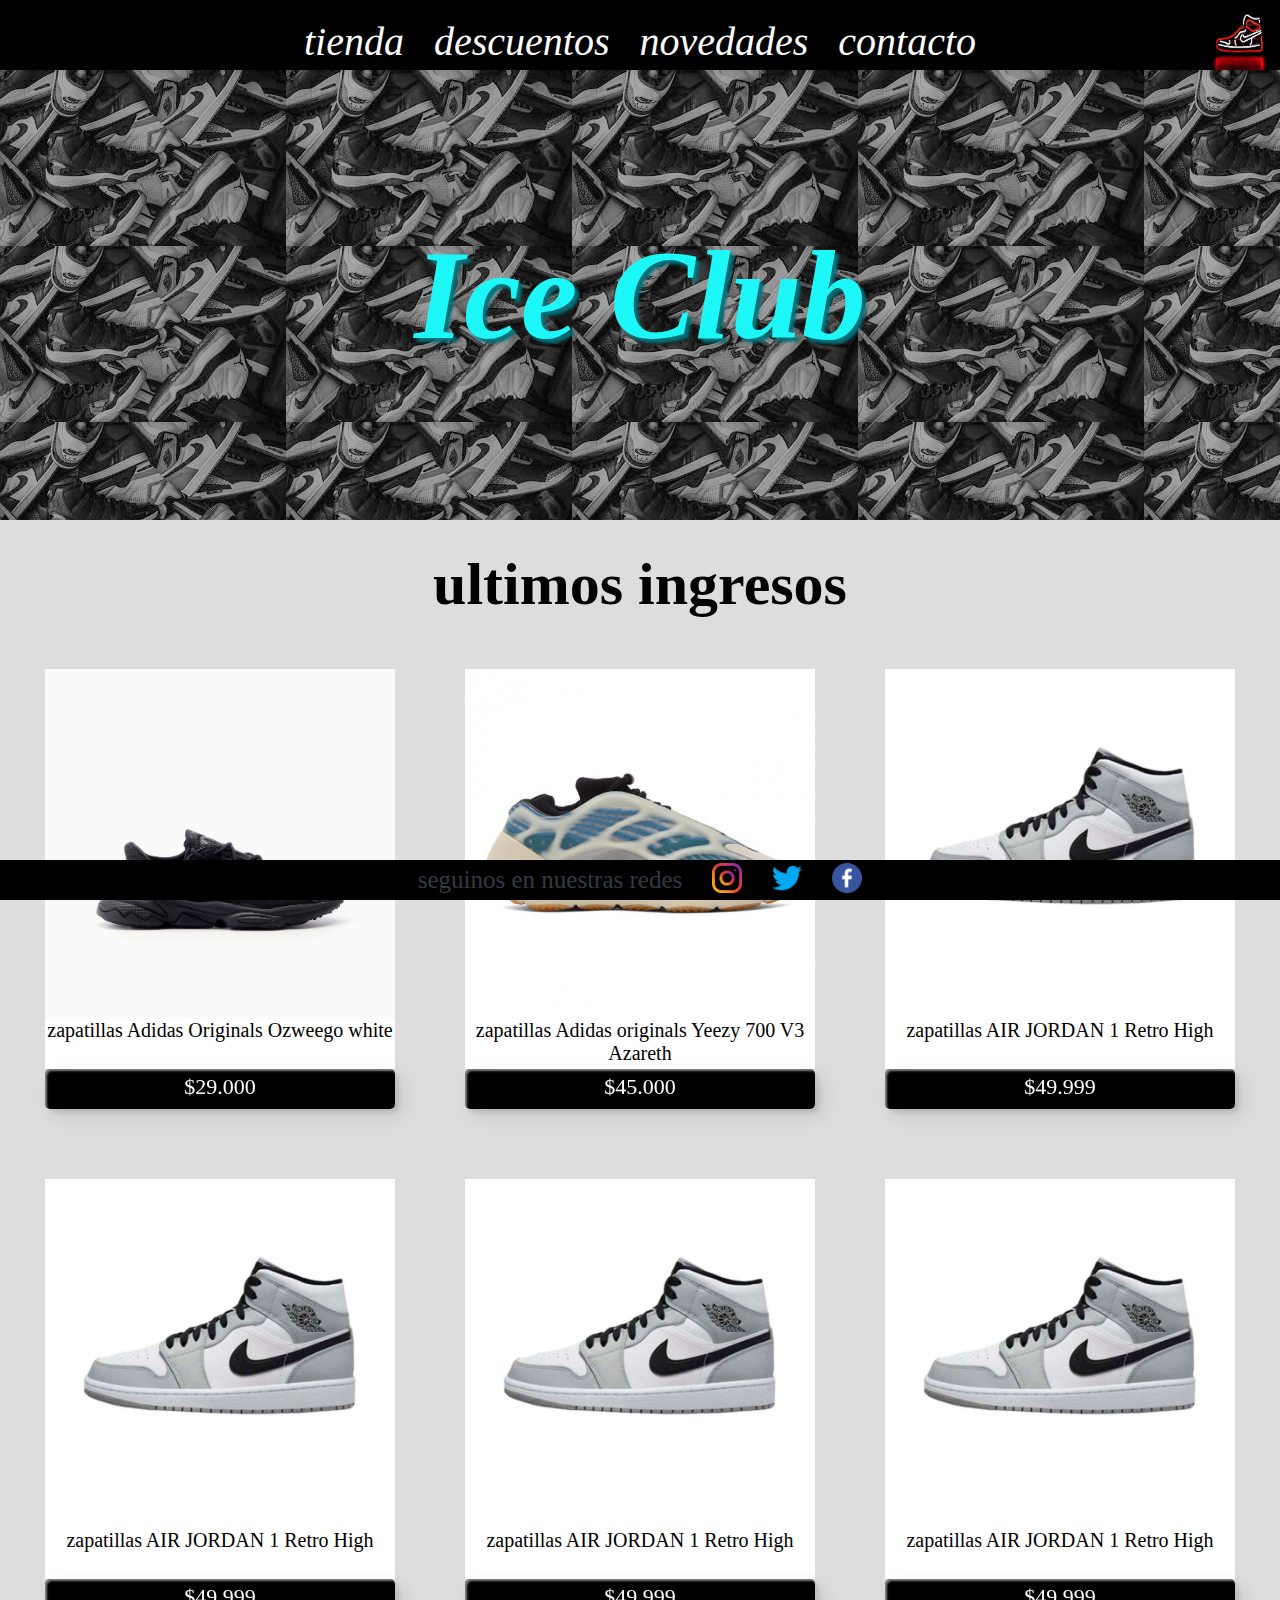
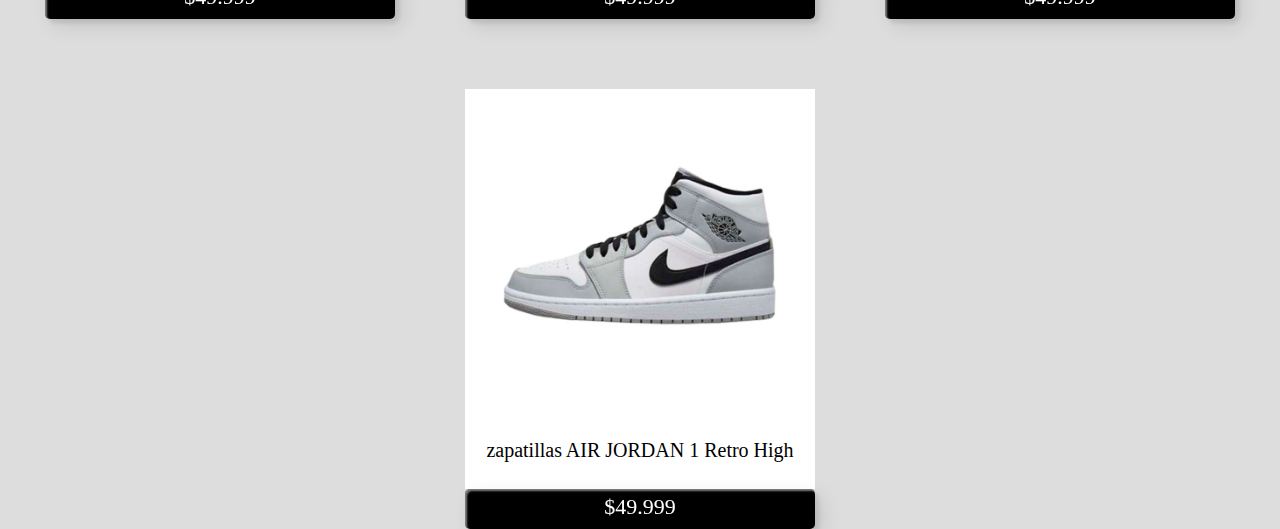
<file: index.html>
<!DOCTYPE html>
<html lang="en">
<head>
    <meta charset="UTF-8">
    <meta http-equiv="X-UA-Compatible" content="IE=edge">
    <meta name="viewport" content="width=device-width, initial-scale=1.0">
    <title>Ice Club | Inicio</title>
    <link rel="stylesheet" href="./css/style.css">
</head>

<body>

    <header>
        <section class="navBar">
            <div>
                <a href="#"><img src="./assets/img/logo-proyecto.png" alt="logo de mi comercio"></a>
            </div>
            <nav>
                <ul class="itemsNavBar">
                    <li>
                        <a href="./pages/tienda.html">tienda</a>
                    </li>
                    <li>
                        <a href="./pages/descuentos.html">descuentos</a>
                    </li>
                    <li>
                        <a href="./pages/novedades.html">novedades</a>
                    </li>
                    <li>
                        <a href="./pages/contacto.html">contacto</a>
                    </li>
                </ul>
            </nav>
        </section>
        <section class="h1">
            <h1>ice club</h1>
        </section>
    </header>

    <main>
        <section class="h2">
            <h2>ultimos ingresos</h2>
        </section>
        <section class="zapatillas">
            <div>
                <a href="#"><img src="./assets/img/ozweego.png" alt="zapatillas ozweego adidas"></a>
                <p class="imgDescription">zapatillas Adidas Originals Ozweego white</p>
                <a class="priceTag" href="#"><p class="imgPrice">$29.000</p></a>
            </div>
            <div>
                <a href="#"><img src="./assets/img/yeezy.png" alt="zapatillas yeezy 700 adidas"></a>
                <p class="imgDescription">zapatillas Adidas originals Yeezy 700 V3 Azareth </p>
                <a class="priceTag" href="#"><p class="imgPrice">$45.000</p></a>
            </div>
            <div>
                <a href="#"><img src="./assets/img/jordan1.jpg" alt="zapatillas jordan 1 nike"></a>
                <p class="imgDescription">zapatillas AIR JORDAN 1 Retro High</p>
                <a class="priceTag" href="#"><p class="imgPrice">$49.999</p></a>
            </div>
            <div>
                <a href="#"><img src="./assets/img/jordan1.jpg" alt="zapatillas jordan 1 nike"></a>
                <p class="imgDescription">zapatillas AIR JORDAN 1 Retro High</p>
                <a class="priceTag" href="#"><p class="imgPrice">$49.999</p></a>
            </div>
            <div>
                <a href="#"><img src="./assets/img/jordan1.jpg" alt="zapatillas jordan 1 nike"></a>
                <p class="imgDescription">zapatillas AIR JORDAN 1 Retro High</p>
                <a class="priceTag" href="#"><p class="imgPrice">$49.999</p></a>
            </div>
            <div>
                <a href="#"><img src="./assets/img/jordan1.jpg" alt="zapatillas jordan 1 nike"></a>
                <p class="imgDescription">zapatillas AIR JORDAN 1 Retro High</p>
                <a class="priceTag" href="#"><p class="imgPrice">$49.999</p></a>
            </div>
            <div>
                <a href="#"><img src="./assets/img/jordan1.jpg" alt="zapatillas jordan 1 nike"></a>
                <p class="imgDescription">zapatillas AIR JORDAN 1 Retro High</p>
                <a class="priceTag" href="#"><p class="imgPrice">$49.999</p></a>
            </div>
        </section>
    </main>

    <footer>
        <div class="footer">
            <p>seguinos en nuestras redes</p>
            <a href="https://www.instagram.com/?__coig_restricted=1" target="_blank"><img src="./assets/img/instagram.png" alt="instagram logo"></a>
            <a href="https://twitter.com/?lang=es" target="_blank"><img src="./assets/img/twitter.png" alt="twitter logo"></a>
            <a href="https://es-la.facebook.com/" target="_blank"><img src="./assets/img/facebook.png" alt="facebook logo"></a>
        </div>
    </footer>

</body>
</html>
</file>
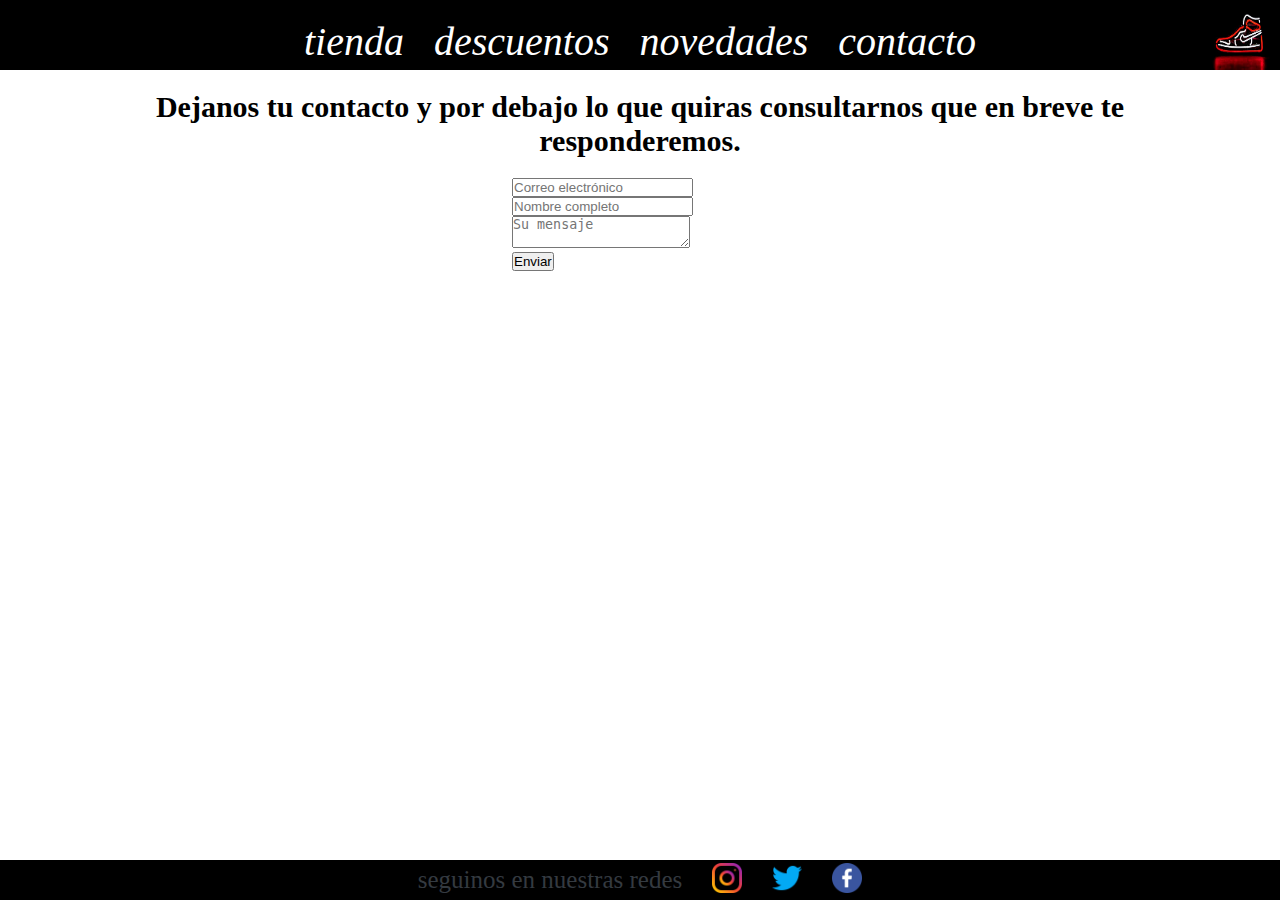
<file: pages/contacto.html>
<!DOCTYPE html>
<html lang="en">
<head>
    <meta charset="UTF-8">
    <meta http-equiv="X-UA-Compatible" content="IE=edge">
    <meta name="viewport" content="width=device-width, initial-scale=1.0">
    <title>Ice Club</title>
    <link rel="stylesheet" href="../css/style.css">
</head>


<body>

    <header>
        <section class="navBar">
            <div>
                <a href="../index.html"><img src="../assets/img/logo-proyecto.png" alt="logo de mi comercio"></a>            </div>
            </div>
            <nav>
                <ul class="itemsNavBar">
                    <li>
                        <a href="tienda.html">tienda</a>
                    </li>
                    <li>
                        <a href="descuentos.html">descuentos</a>
                    </li>
                    <li>
                        <a href="novedades.html">novedades</a>
                    </li>
                    <li>
                        <a href="contacto.html">contacto</a>
                    </li>
                </ul>
            </nav>
        </section>
    </header>

    <main>
        <div class="mainContacto">
            <div class="textoNovedades">
                <h2>Dejanos tu contacto y por debajo lo que quiras consultarnos que en breve te responderemos. </h2>
            </div>
            <form class="mail">
                <div>
                    <input type="email" placeholder="Correo electrónico" required>
                </div>
                <div>
                    <input type="text" placeholder="Nombre completo" required>
                </div>
                <div>
                    <textarea name="asunto" placeholder="Su mensaje" required></textarea>
                </div>
                <div>
                    <input type="submit" value="Enviar">
                </div>
            </form>
        </div>
    </main>

    <footer>
        <div class="footer">
            <p>seguinos en nuestras redes</p>
            <a href="https://www.instagram.com/?__coig_restricted=1" target="_blank"><img src="../assets/img/instagram.png" alt="instagram logo"></a>
            <a href="https://twitter.com/?lang=es" target="_blank"><img src="../assets/img/twitter.png" alt="twitter logo"></a>
            <a href="https://es-la.facebook.com/" target="_blank"><img src="../assets/img/facebook.png" alt="facebook logo"></a>
        </div>
    </footer>

</body>
</html>
</file>
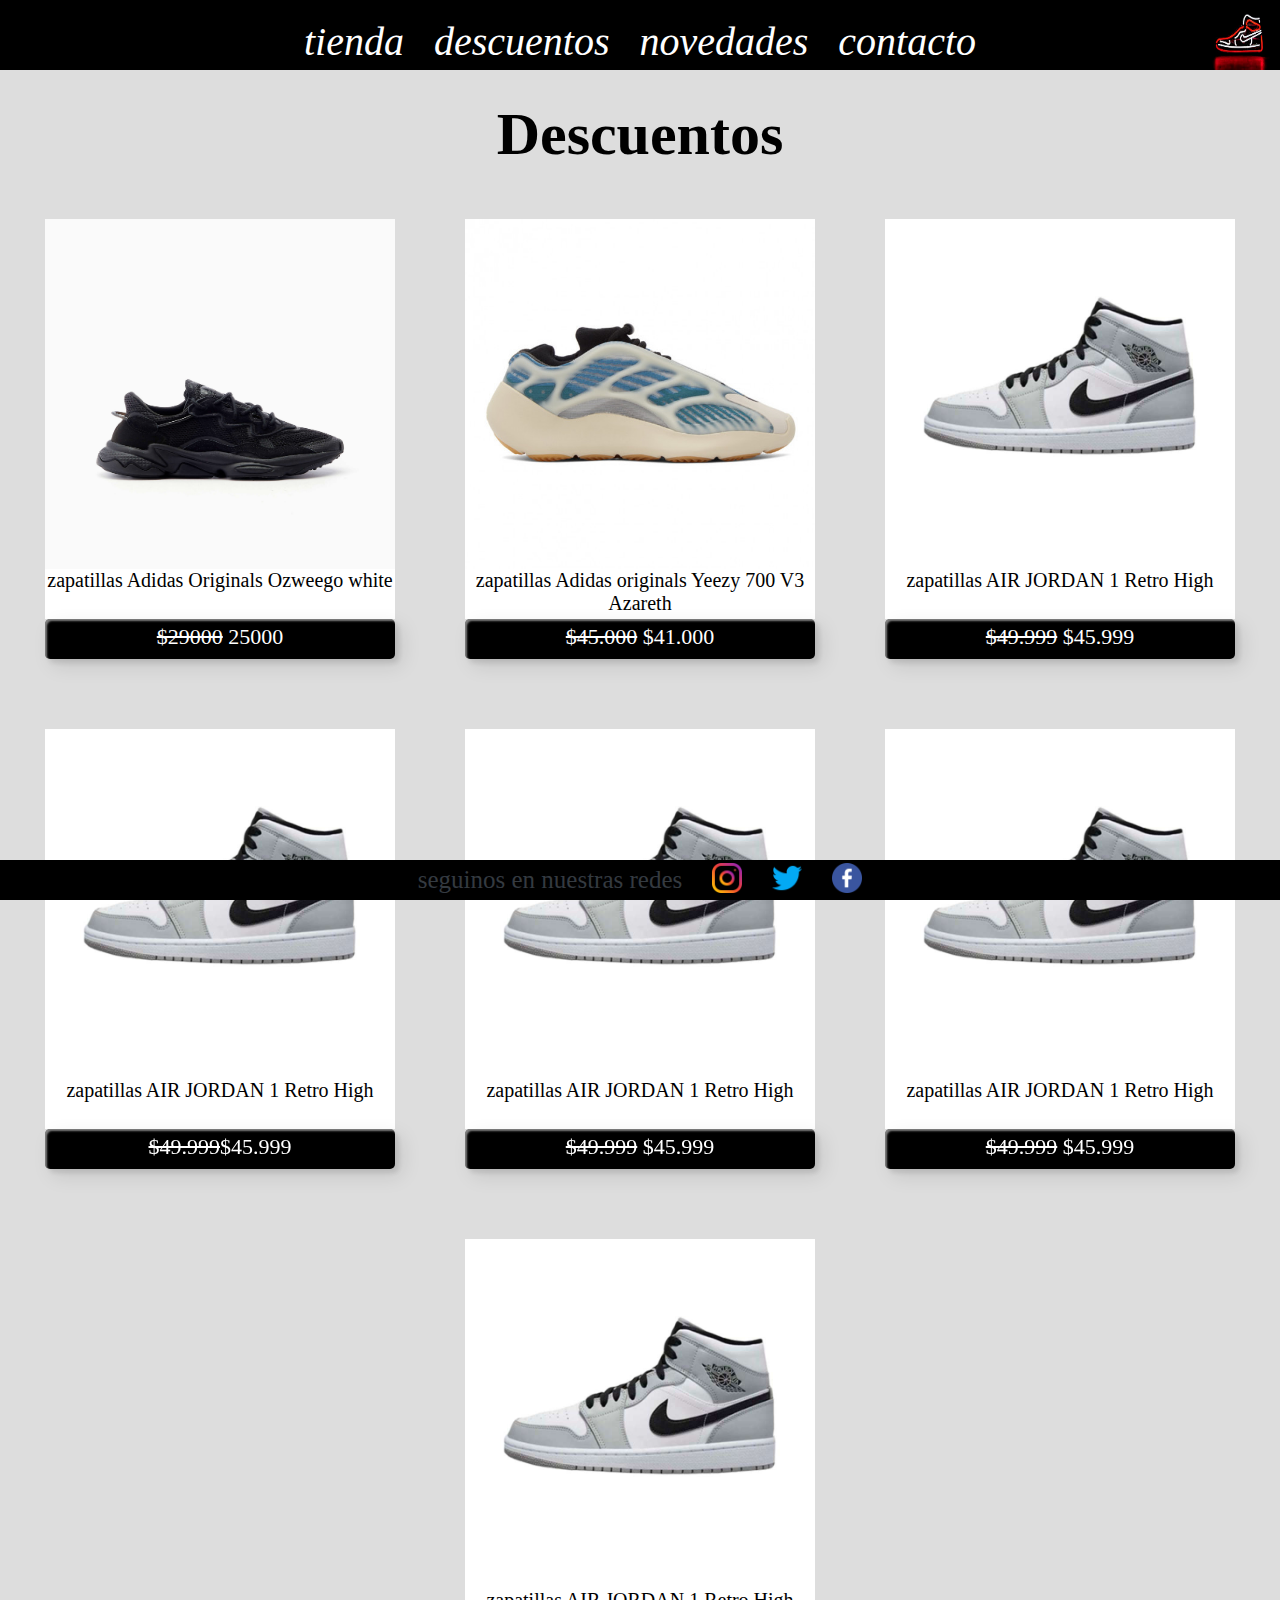
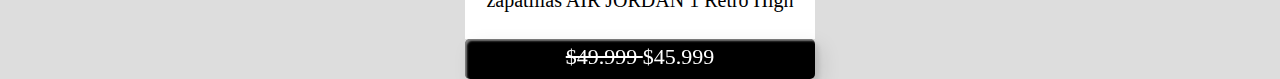
<file: pages/descuentos.html>
<!DOCTYPE html>
<html lang="en">
<head>
    <meta charset="UTF-8">
    <meta http-equiv="X-UA-Compatible" content="IE=edge">
    <meta name="viewport" content="width=device-width, initial-scale=1.0">
    <title>Ice Club</title>
    <link rel="stylesheet" href="../css/style.css">
</head>


<body>

    <header>
        <section class="navBar">
            <div>
                <a href="../index.html"><img src="../assets/img/logo-proyecto.png" alt="logo de mi comercio"></a>            </div>
            </div>
            <nav>
                <ul class="itemsNavBar">
                    <li>
                        <a href="tienda.html">tienda</a>
                    </li>
                    <li>
                        <a href="descuentos.html">descuentos</a>
                    </li>
                    <li>
                        <a href="novedades.html">novedades</a>
                    </li>
                    <li>
                        <a href="contacto.html">contacto</a>
                    </li>
                </ul>
            </nav>
        </section>
    </header>

    <main>
        <div class="h2">
            <h2>Descuentos</h2>
        </div>
        <section class="zapatillas">
            <div>
                <a href="#"><img src="../assets/img/ozweego.png" alt="zapatillas ozweego adidas"></a>
                <p class="imgDescription">zapatillas Adidas Originals Ozweego white</p>
                <a class="priceTag" href="#"><p class="imgPrice"><span class="descuentoCross">$29000</span><span class="descuento"> 25000</span></a>
            </div>
            <div>
                <a href="#"><img src="../assets/img/yeezy.png" alt="zapatillas yeezy 700 adidas"></a>
                <p class="imgDescription">zapatillas Adidas originals Yeezy 700 V3 Azareth </p>
                <a class="priceTag" href="#"><p class="imgPrice"><span class="descuentoCross"> $45.000</span><span class="descuento"> $41.000</span></p></a>
            </div>
            <div>
                <a href="#"><img src="../assets/img/jordan1.jpg" alt="zapatillas jordan 1 nike"></a>
                <p class="imgDescription">zapatillas AIR JORDAN 1 Retro High</p>
                <a class="priceTag" href="#"><p class="imgPrice"><span class="descuentoCross">$49.999</span><span class="descuento"> $45.999</span></p></a>
            </div>
            <div>
                <a href="#"><img src="../assets/img/jordan1.jpg" alt="zapatillas jordan 1 nike"></a>
                <p class="imgDescription">zapatillas AIR JORDAN 1 Retro High</p>
                <a class="priceTag" href="#"><p class="imgPrice"><span class="descuentoCross">$49.999</span><span class="descuento">$45.999</span></p></a>
            </div>
            <div>
                <a href="#"><img src="../assets/img/jordan1.jpg" alt="zapatillas jordan 1 nike"></a>
                <p class="imgDescription">zapatillas AIR JORDAN 1 Retro High</p>
                <a class="priceTag" href="#"><p class="imgPrice"><span class="descuentoCross">$49.999</span><span class="descuento"> $45.999</span></p></a>
            </div>
            <div>
                <a href="#"><img src="../assets/img/jordan1.jpg" alt="zapatillas jordan 1 nike"></a>
                <p class="imgDescription">zapatillas AIR JORDAN 1 Retro High</p>
                <a class="priceTag" href="#"><p class="imgPrice"><span class="descuentoCross">$49.999</span><span class="descuento"> $45.999</span></p></a>
            </div>
            <div>
                <a href="#"><img src="../assets/img/jordan1.jpg" alt="zapatillas jordan 1 nike"></a>
                <p class="imgDescription">zapatillas AIR JORDAN 1 Retro High</p>
                <a class="priceTag" href="#"><p class="imgPrice"><span class="descuentoCross">$49.999 </span><span class="descuento"> $45.999</span></p></a>
            </div>
        </section>
    </main>
    </main>

    <footer>
        <div class="footer">
            <p>seguinos en nuestras redes</p>
            <a href="https://www.instagram.com/?__coig_restricted=1" target="_blank"><img src="../assets/img/instagram.png" alt="instagram logo"></a>
            <a href="https://twitter.com/?lang=es" target="_blank"><img src="../assets/img/twitter.png" alt="twitter logo"></a>
            <a href="https://es-la.facebook.com/" target="_blank"><img src="../assets/img/facebook.png" alt="facebook logo"></a>
        </div>
    </footer>
    
</body>
</html>
</file>
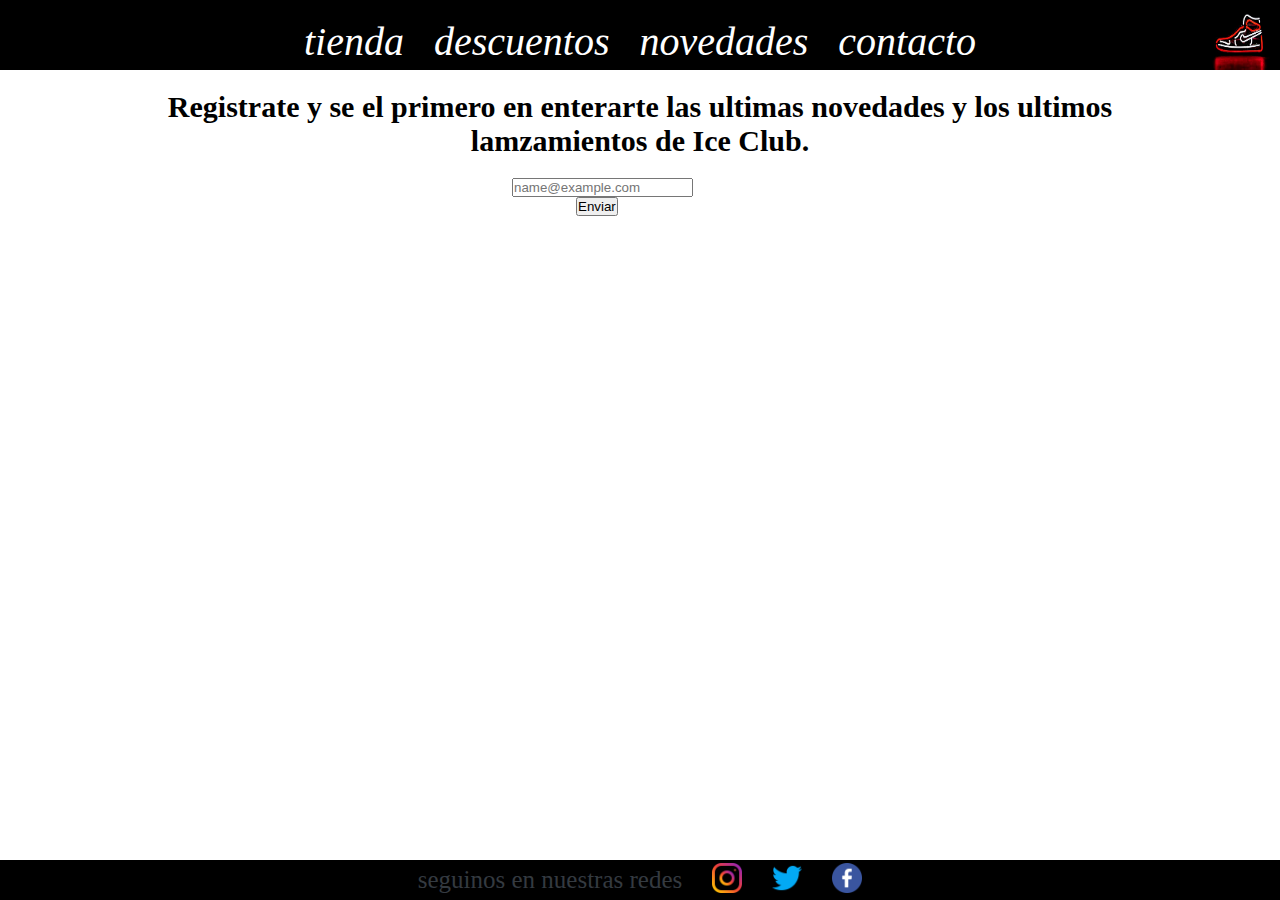
<file: pages/novedades.html>
<!DOCTYPE html>
<html lang="en">
<head>
    <meta charset="UTF-8">
    <meta http-equiv="X-UA-Compatible" content="IE=edge">
    <meta name="viewport" content="width=device-width, initial-scale=1.0">
    <title>Ice Club</title>
    <link rel="stylesheet" href="../css/style.css">
</head>



<body>
    <header>
        <section class="navBar">
            <div>
                <a href="../index.html"><img src="../assets/img/logo-proyecto.png" alt="logo de mi comercio"></a>
            </div>
            <nav>
                <ul class="itemsNavBar">
                    <li>
                        <a href="tienda.html">tienda</a>
                    </li>
                    <li>
                        <a href="descuentos.html">descuentos</a>
                    </li>
                    <li>
                        <a href="novedades.html">novedades</a>
                    </li>
                    <li>
                        <a href="contacto.html">contacto</a>
                    </li>
                </ul>
            </nav>
        </section>
    </header>



    <main>
        <div class="mainNovedades">
            <div class="textoNovedades">
                <h2>Registrate y se el primero en enterarte las ultimas novedades y los ultimos lamzamientos de Ice Club.</h2>
            </div>
            <div class="mail">
                <input type="email" placeholder="name@example.com" required>
            </div>
            <div class="enviar">
                <input type="submit" value="Enviar">
            </div>
        </div>
    </main>


    <footer>
        <div class="footer">
            <p>seguinos en nuestras redes</p>
            <a href="https://www.instagram.com/?__coig_restricted=1" target="_blank"><img src="../assets/img/instagram.png" alt="instagram logo"></a>
            <a href="https://twitter.com/?lang=es" target="_blank"><img src="../assets/img/twitter.png" alt="twitter logo"></a>
            <a href="https://es-la.facebook.com/" target="_blank"><img src="../assets/img/facebook.png" alt="facebook logo"></a>
        </div>
    </footer>

</body>
</html>
</file>
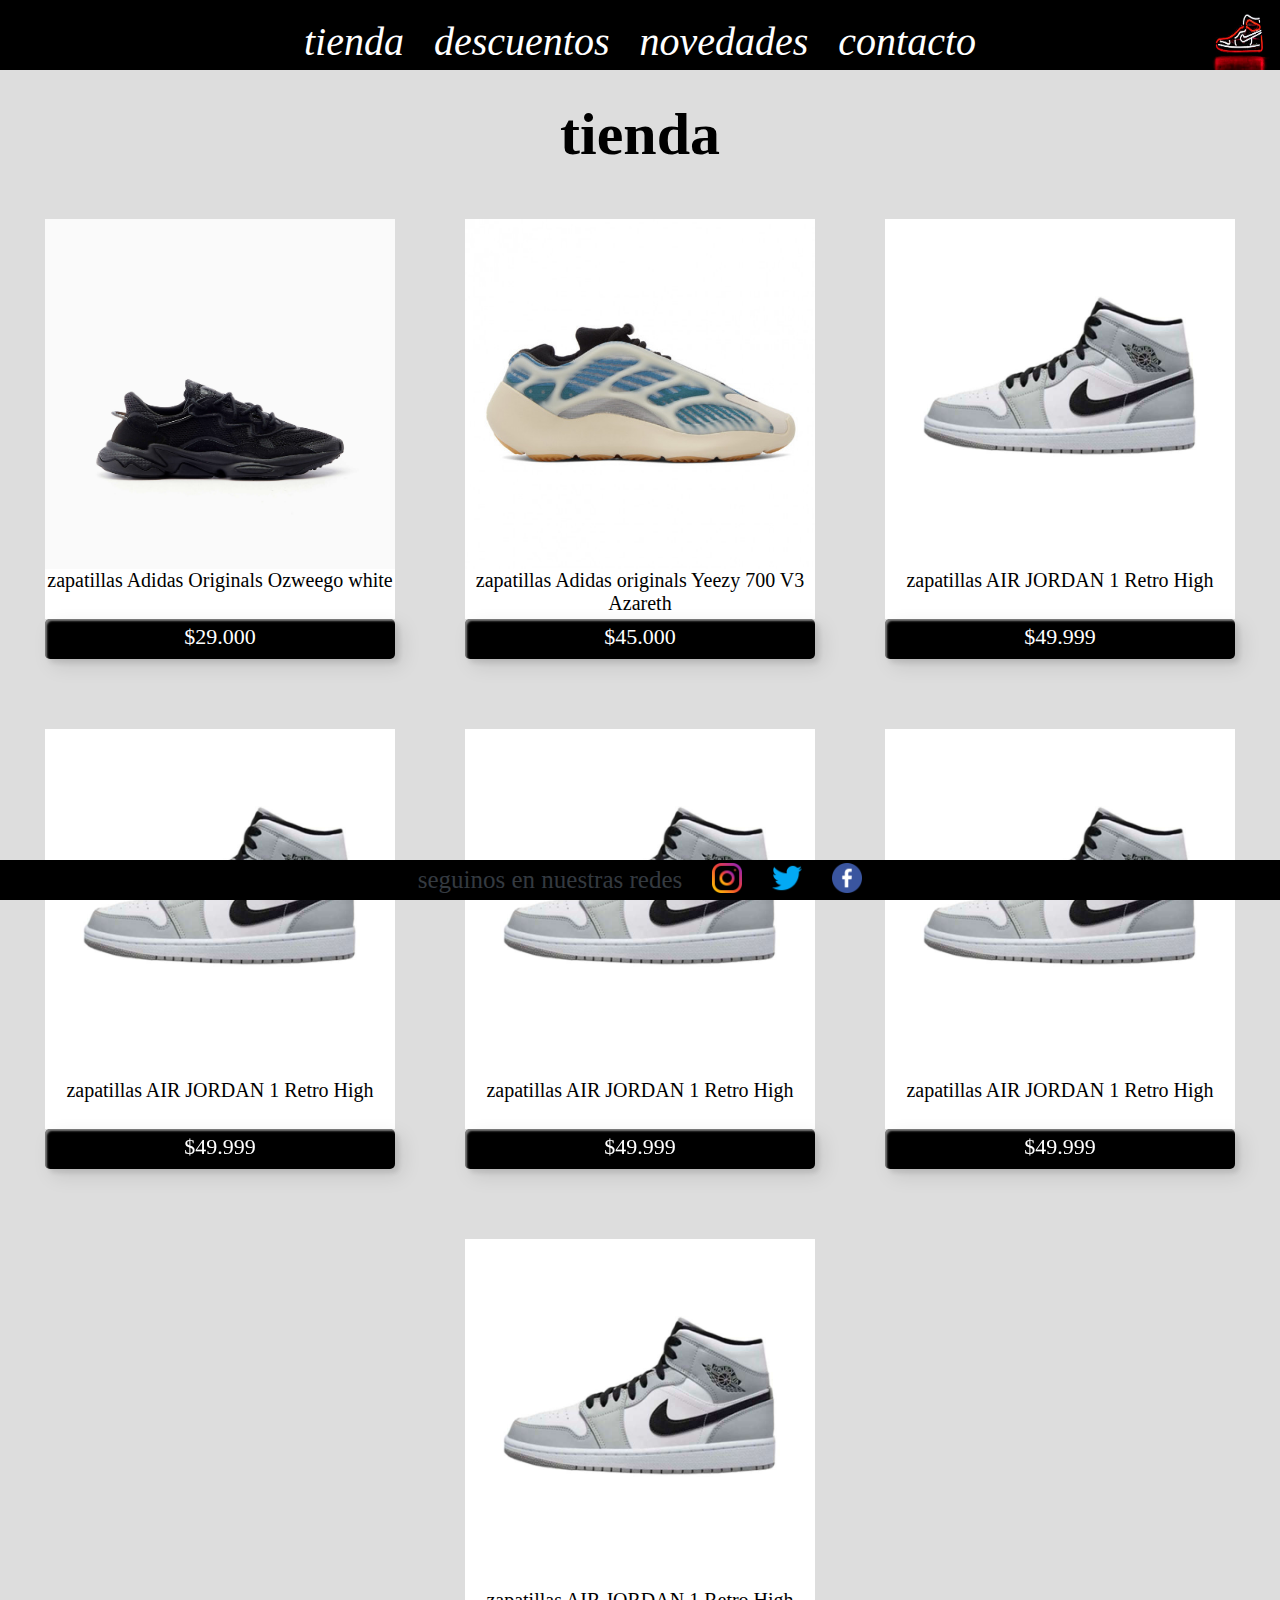
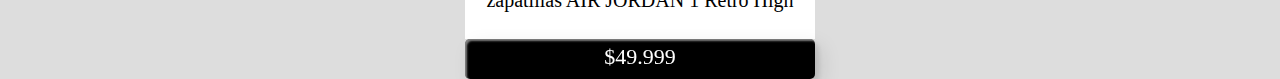
<file: pages/tienda.html>
<!DOCTYPE html>
<html lang="en">
<head>
    <meta charset="UTF-8">
    <meta http-equiv="X-UA-Compatible" content="IE=edge">
    <meta name="viewport" content="width=device-width, initial-scale=1.0">
    <title>Ice Club</title>
    <link rel="stylesheet" href="../css/style.css">
</head>


<body>

    <header>
        <section class="navBar">
            <div>
                <a href="../index.html"><img src="../assets/img/logo-proyecto.png" alt="logo de mi comercio"></a>            </div>
            <nav>
                <ul class="itemsNavBar">
                    <li>
                        <a href="tienda.html">tienda</a>
                    </li>
                    <li>
                        <a href="descuentos.html">descuentos</a>
                    </li>
                    <li>
                        <a href="novedades.html">novedades</a>
                    </li>
                    <li>
                        <a href="contacto.html">contacto</a>
                    </li>
                </ul>
            </nav>
        </section>
    </header>

    <main>
        <!-- <section class="h3">
            <h3>filtrar por: </h3>
        </section> -->
        <section class="h2">
            <h2>tienda</h2>
        </section>
        <section class="zapatillas">
            <div>
                <a href="#"><img src="../assets/img/ozweego.png" alt="zapatillas ozweego adidas"></a>
                <p class="imgDescription">zapatillas Adidas Originals Ozweego white</p>
                <a class="priceTag" href="#"><p class="imgPrice">$29.000</p></a>
            </div>
            <div>
                <a href="#"><img src="../assets/img/yeezy.png" alt="zapatillas yeezy 700 adidas"></a>
                <p class="imgDescription">zapatillas Adidas originals Yeezy 700 V3 Azareth </p>
                <a class="priceTag" href="#"><p class="imgPrice">$45.000</p></a>
            </div>
            <div>
                <a href="#"><img src="../assets/img/jordan1.jpg" alt="zapatillas jordan 1 nike"></a>
                <p class="imgDescription">zapatillas AIR JORDAN 1 Retro High</p>
                <a class="priceTag" href="#"><p class="imgPrice">$49.999</p></a>
            </div>
            <div>
                <a href="#"><img src="../assets/img/jordan1.jpg" alt="zapatillas jordan 1 nike"></a>
                <p class="imgDescription">zapatillas AIR JORDAN 1 Retro High</p>
                <a class="priceTag" href="#"><p class="imgPrice">$49.999</p></a>
            </div>
            <div>
                <a href="#"><img src="../assets/img/jordan1.jpg" alt="zapatillas jordan 1 nike"></a>
                <p class="imgDescription">zapatillas AIR JORDAN 1 Retro High</p>
                <a class="priceTag" href="#"><p class="imgPrice">$49.999</p></a>
            </div>
            <div>
                <a href="#"><img src="../assets/img/jordan1.jpg" alt="zapatillas jordan 1 nike"></a>
                <p class="imgDescription">zapatillas AIR JORDAN 1 Retro High</p>
                <a class="priceTag" href="#"><p class="imgPrice">$49.999</p></a>
            </div>
            <div>
                <a href="#"><img src="../assets/img/jordan1.jpg" alt="zapatillas jordan 1 nike"></a>
                <p class="imgDescription">zapatillas AIR JORDAN 1 Retro High</p>
                <a class="priceTag" href="#"><p class="imgPrice">$49.999</p></a>
            </div>
        </section>
    </main>

    <footer>
        <div class="footer">
            <p>seguinos en nuestras redes</p>
            <a href="https://www.instagram.com/?__coig_restricted=1" target="_blank"><img src="../assets/img/instagram.png" alt="instagram logo"></a>
            <a href="https://twitter.com/?lang=es" target="_blank"><img src="../assets/img/twitter.png" alt="twitter logo"></a>
            <a href="https://es-la.facebook.com/" target="_blank"><img src="../assets/img/facebook.png" alt="facebook logo"></a>
        </div>
    </footer>

</body>
</html>
</file>
<file: css/style.css>
/* de cero */
*{
    margin: 0;
    padding: 0;
    box-sizing: border-box;
    }
a:hover{
    cursor: pointer;
    }

    /* HEADER (index) */
.itemsNavBar{
    display: flex;
    flex-flow: wrap row;
    background-color: black;
    height: 70px;
    width: 100%;
    padding-top: 18px;
    justify-content: center;
    gap: 30px;
    }

.itemsNavBar li{
    list-style: none;
    }

.itemsNavBar li a{
    font-size: 40px;
    font-style: italic;
    text-decoration-line: none;
    text-decoration: none;
    color: white;
    }

    .navBar div img{
    position: absolute;
    width: 6%;
    height: 70px;  
    left: 94%;
    }

.h1{
    display: flex;
    flex-flow: row wrap;
    justify-content: center;
    height: 450px;
    width: 100%;
    background-image: url("../assets/img/fondo-h1-_2_.png");
    }

.h1 h1{
    align-self: center;
    font-size: 800%;
    font-style: italic;
    color: rgb(29, 247, 247) ;
    text-transform: capitalize;
    text-shadow: 4px 4px 3px rgb(2, 113, 121);
    }

    /* MAIN (index) */ 

main{
    background-color: rgb(221, 221, 221);
    }

.h2{
    display: flex;
    flex-flow: row wrap;
    justify-content: center;
    }

.h2 h2{
    font-size: 60px;
    padding: 30px;
    padding-bottom: 50px;
    }

.zapatillas{
    display: flex;
    flex-flow: wrap;
    gap: 70px;
    justify-content: center;
    }

.zapatillas div a img{
    display: block;
    width: 350px;
    height: 350px;
    }    

.imgDescription{
    background-color: white;
    height: 50px;
    width: 350px;
    font-size: 20px;
    text-align: center;
    display: inline-block;
    color: black;
    background-color: white;
}


.priceTag{
    text-decoration: none;
    }

.imgPrice{
    text-align: center;
    font-size: 22px;
        min-width: 130px;
        height: 40px;
        color: rgb(255, 255, 255);
        padding: 5px 10px;
        transition: all 0,4s ease;
        position: relative;
        outline: none;
        border-radius: 5px;
        border: none;
        box-shadow:inset 2px 2px 2px 0px rgba(255,255,255,.5), 7px 7px 20px 0px rgba(0,0,0,.1), 4px 4px 5px 0px rgba(0,0,0,.1);
        background: #000000;
        z-index: 1;
    }
    
.imgPrice:hover:after {
        width: 100%;
        left: 0;
    }

.imgPrice:after {
        border-radius: 5px;
        position: absolute;
        content: "";
        width: 0;
        height: 100%;
        top: 0;
        z-index: -1;
        transition: all 0.3s ease;
        background-color: #a8a8a8;
        right: 0;
    }

.imgPrice:active {
        top: 2px;
    }

    /* FOOTER (index)*/

.footer{
    display: flex;
    flex-flow: wrap row;
    justify-content: center;
    gap: 30px;
    background-color: black;
    height: 40px;
    width: 100%;
    position: fixed;
    bottom: 0;
    }   

.footer p{
    color: #343a40;
    font-size: 25px;
    align-self: center;
    }

.footer a{
    align-self: center;
    align-items: flex-end;
    }

.footer a img{
    width: 30px;
    height: 30px;
    }


    /* MAIN (tienda) */

    .h3{
        display: flex;
        margin-left: 200px;
        font-size: 40px;
    }
    


/* MAIN (dscuentos) */

.descuentoCross{
    text-decoration: line-through;
    color: white;
}

.descuento{
    color: white;
}


    /* MAIN (novedades) */

    .mainNovedades{
        background-color: white;
    }


    .textoNovedades {
    background-color: white;
    padding: 20px 10% 20px 10%;
}

    .textoNovedades h2{
    font-size: 30px;
    text-align: center;
}

    .mail{
    padding-left: 40%;
    }

    .enviar{
        padding-left: 45%;
    }


    /* MAIN (contacto) */
    
    .mainContacto{
        background-color: white;
    }




    /* CAMBIO DE MEDIDA */

@media (max-width:768){
    .itemsNavBar{
        background-color: aquamarine;
        height: 500px;
    }
    }



    /* CAMBIO DE MEDIDA */
@media (max-width:320){
    .itemsNavBar{
        background-color: aquamarine;
        height: 500px;
    }
    }
</file>
